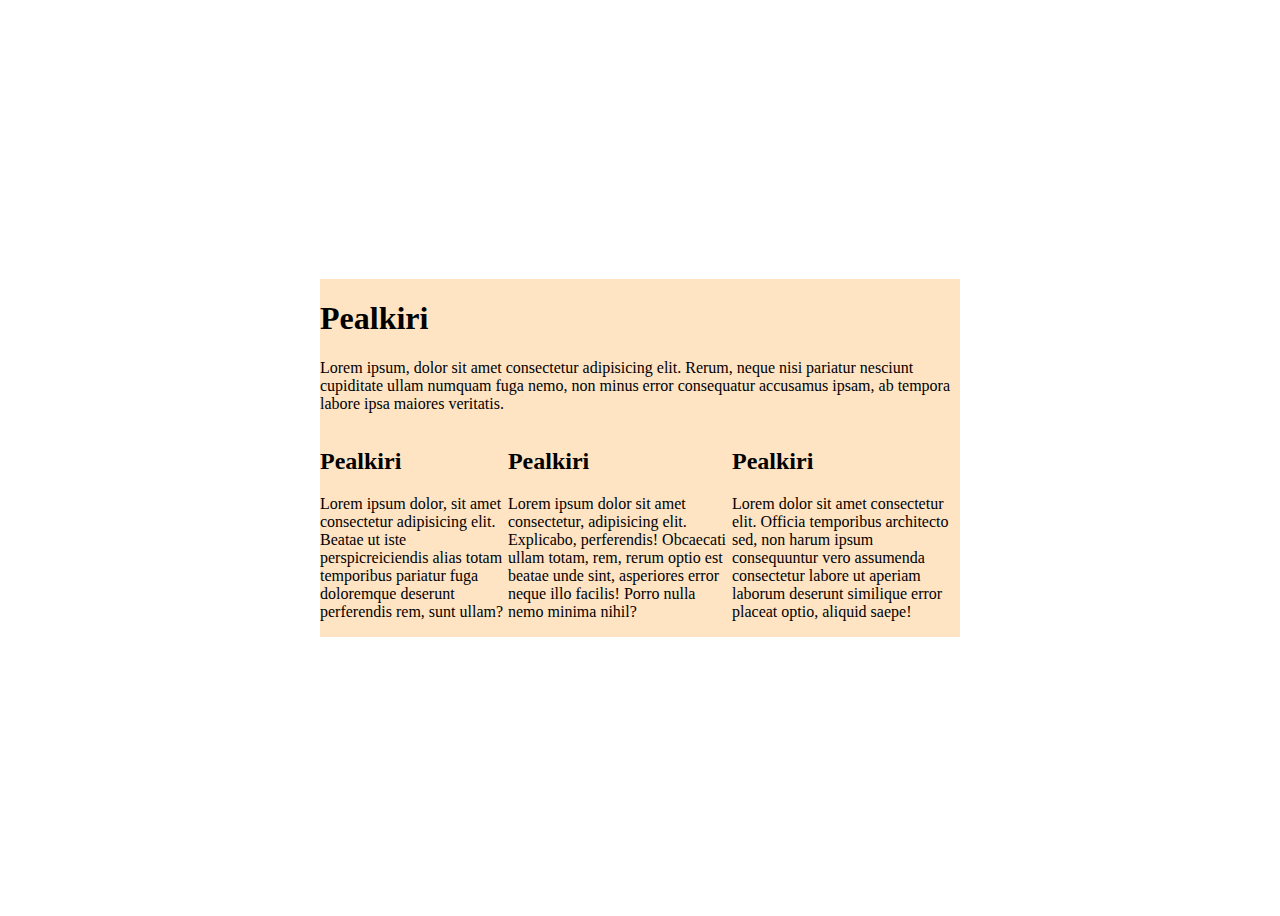
<file: 03-13.02/index.html>
<!DOCTYPE html>
<html lang="en">
<head>
    <meta charset="UTF-8">
    <meta name="viewport" content="width=device-width, initial-scale=1.0">
    <title>Document</title>
    <link rel="stylesheet" href="style.css">
</head>
<body>
    <main>
<div>
        <h1>Pealkiri</h1>
        <p>Lorem ipsum, dolor sit amet consectetur adipisicing elit. Rerum, neque nisi pariatur nesciunt cupiditate ullam numquam fuga nemo, non minus error consequatur accusamus ipsam, ab tempora labore ipsa maiores veritatis.</p>
    </div>
    <div class="card-row">
               <div>
                <h2>Pealkiri</h2>
                <p>Lorem ipsum dolor, sit amet consectetur adipisicing elit. Beatae ut iste perspicreiciendis alias totam temporibus pariatur fuga doloremque deserunt perferendis rem, sunt ullam?</p>
               </div>

               <div>
               <h2>Pealkiri</h2>
                <p>Lorem ipsum dolor sit amet consectetur, adipisicing elit. Explicabo, perferendis! Obcaecati ullam totam, rem, rerum optio est beatae unde sint, asperiores error neque illo facilis! Porro nulla nemo minima nihil?</p>
               </div>

               <div>
                <h2> Pealkiri</h2>
               <p>Lorem  dolor sit amet consectetur elit. Officia temporibus architecto sed, non harum ipsum consequuntur vero assumenda consectetur labore ut aperiam laborum deserunt similique error placeat optio, aliquid saepe!</p>
               </div>
    </div>
</div>
</main>
</body>
</html>
</file>
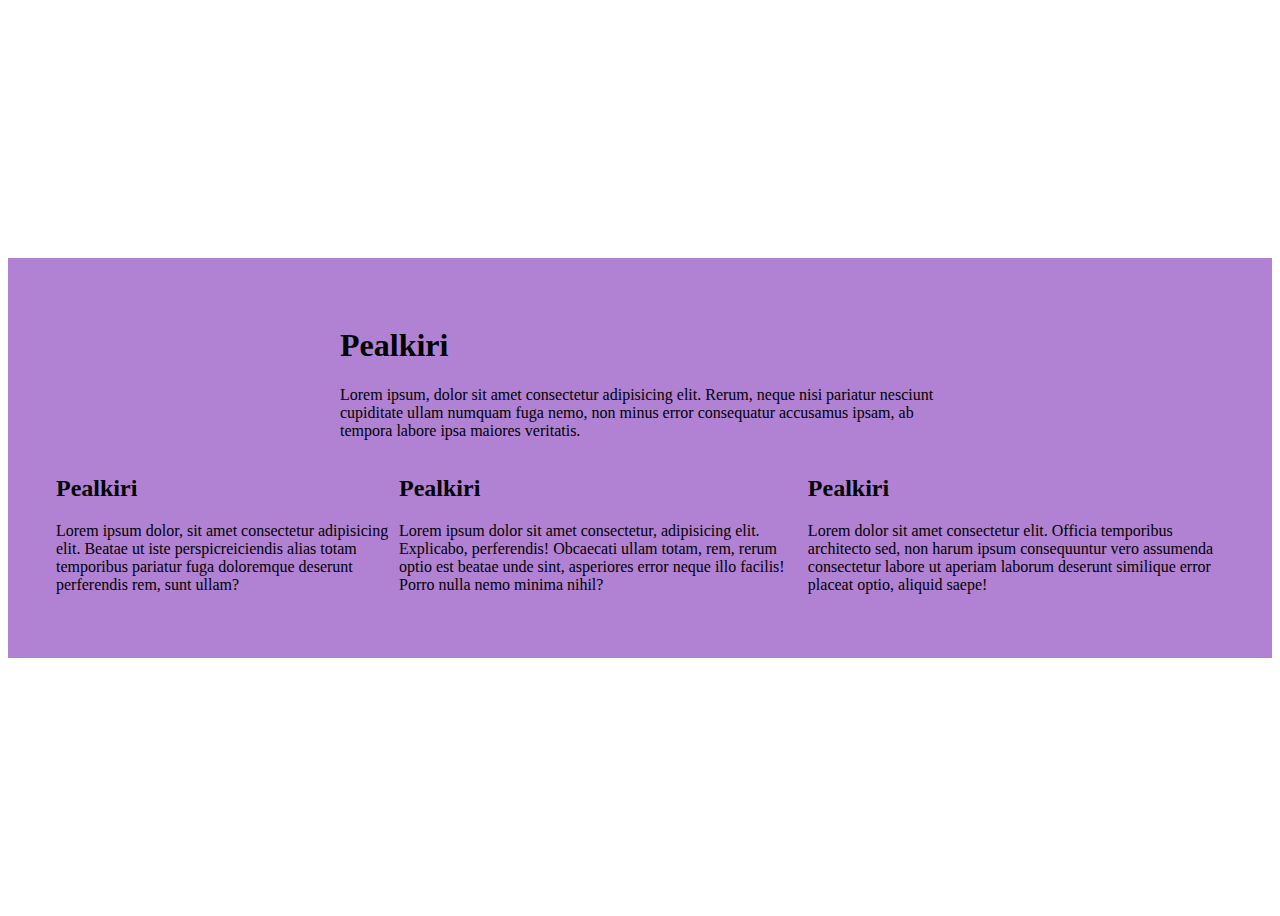
<file: 05-27.02/index.html>
<!DOCTYPE html>
<html lang="en">
<head>
    <meta charset="UTF-8">
    <meta name="viewport" content="width=device-width, initial-scale=1.0">
    <title>Document</title>
    <link rel="stylesheet" href="style.css">
</head>
<body>
    <main>
    <div class="hero-container">
    <div class="hero-content">
        <h1>Pealkiri</h1>
        <p>Lorem ipsum, dolor sit amet consectetur adipisicing elit. Rerum, neque nisi pariatur nesciunt cupiditate ullam numquam fuga nemo, non minus error consequatur accusamus ipsam, ab tempora labore ipsa maiores veritatis.</p>
    </div>
    </div>
    <div class="card-row">
               <div>
                <h2>Pealkiri</h2>
                <p>Lorem ipsum dolor, sit amet consectetur adipisicing elit. Beatae ut iste perspicreiciendis alias totam temporibus pariatur fuga doloremque deserunt perferendis rem, sunt ullam?</p>
               </div>

               <div>
               <h2>Pealkiri</h2>
                <p>Lorem ipsum dolor sit amet consectetur, adipisicing elit. Explicabo, perferendis! Obcaecati ullam totam, rem, rerum optio est beatae unde sint, asperiores error neque illo facilis! Porro nulla nemo minima nihil?</p>
               </div>

               <div>
                <h2> Pealkiri</h2>
               <p>Lorem  dolor sit amet consectetur elit. Officia temporibus architecto sed, non harum ipsum consequuntur vero assumenda consectetur labore ut aperiam laborum deserunt similique error placeat optio, aliquid saepe!</p>
               </div>
    </div>
</div>
</main>
</body>
</html>
</file>
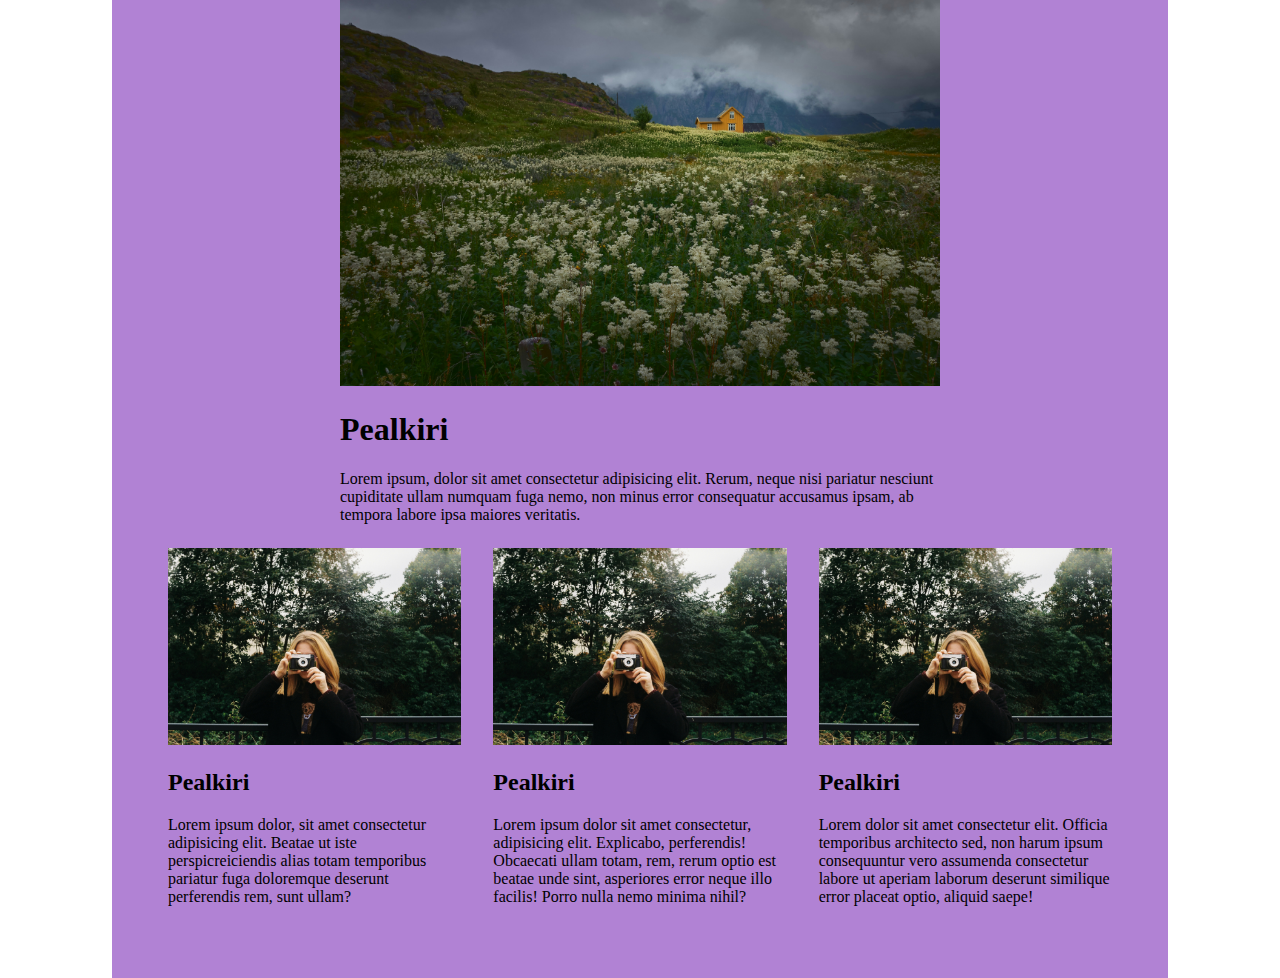
<file: 06-05.03/index.html>
<!DOCTYPE html>
<html lang="en">
<head>
    <meta charset="UTF-8">
    <meta name="viewport" content="width=device-width, initial-scale=1.0">
    <title>Document</title>
    <link rel="stylesheet" href="style.css">
</head>
<body>
    <main>
    <div class="hero-container">
    <div class="hero-content">
        <img class="img_up" src="vidar-nordli-mathisen-4Yt-M2-O92Y-unsplash.jpg" alt="house">
        <h1>Pealkiri</h1>
        <p>Lorem ipsum, dolor sit amet consectetur adipisicing elit. Rerum, neque nisi pariatur nesciunt cupiditate ullam numquam fuga nemo, non minus error consequatur accusamus ipsam, ab tempora labore ipsa maiores veritatis.</p>
    </div>
    </div>
    <div class="card-row">
               <div class="card">
                <img class="img_down" src="nadzeya-matskevich-5L0AJF1bLh4-unsplash.jpg" alt="">
                <h2>Pealkiri</h2>
                <p>Lorem ipsum dolor, sit amet consectetur adipisicing elit. Beatae ut iste perspicreiciendis alias totam temporibus pariatur fuga doloremque deserunt perferendis rem, sunt ullam?</p>
               </div>

               <div class="card">
                <img class="img_down" src="nadzeya-matskevich-5L0AJF1bLh4-unsplash.jpg" alt="">
               <h2>Pealkiri</h2>
                <p>Lorem ipsum dolor sit amet consectetur, adipisicing elit. Explicabo, perferendis! Obcaecati ullam totam, rem, rerum optio est beatae unde sint, asperiores error neque illo facilis! Porro nulla nemo minima nihil?</p>
               </div>

               <div class="card">
                <img class="img_down" src="nadzeya-matskevich-5L0AJF1bLh4-unsplash.jpg" alt="">
                <h2> Pealkiri</h2>
               <p>Lorem  dolor sit amet consectetur elit. Officia temporibus architecto sed, non harum ipsum consequuntur vero assumenda consectetur labore ut aperiam laborum deserunt similique error placeat optio, aliquid saepe!</p>
               </div>
    </div>
</div>
</main>
</body>
</html>
</file>
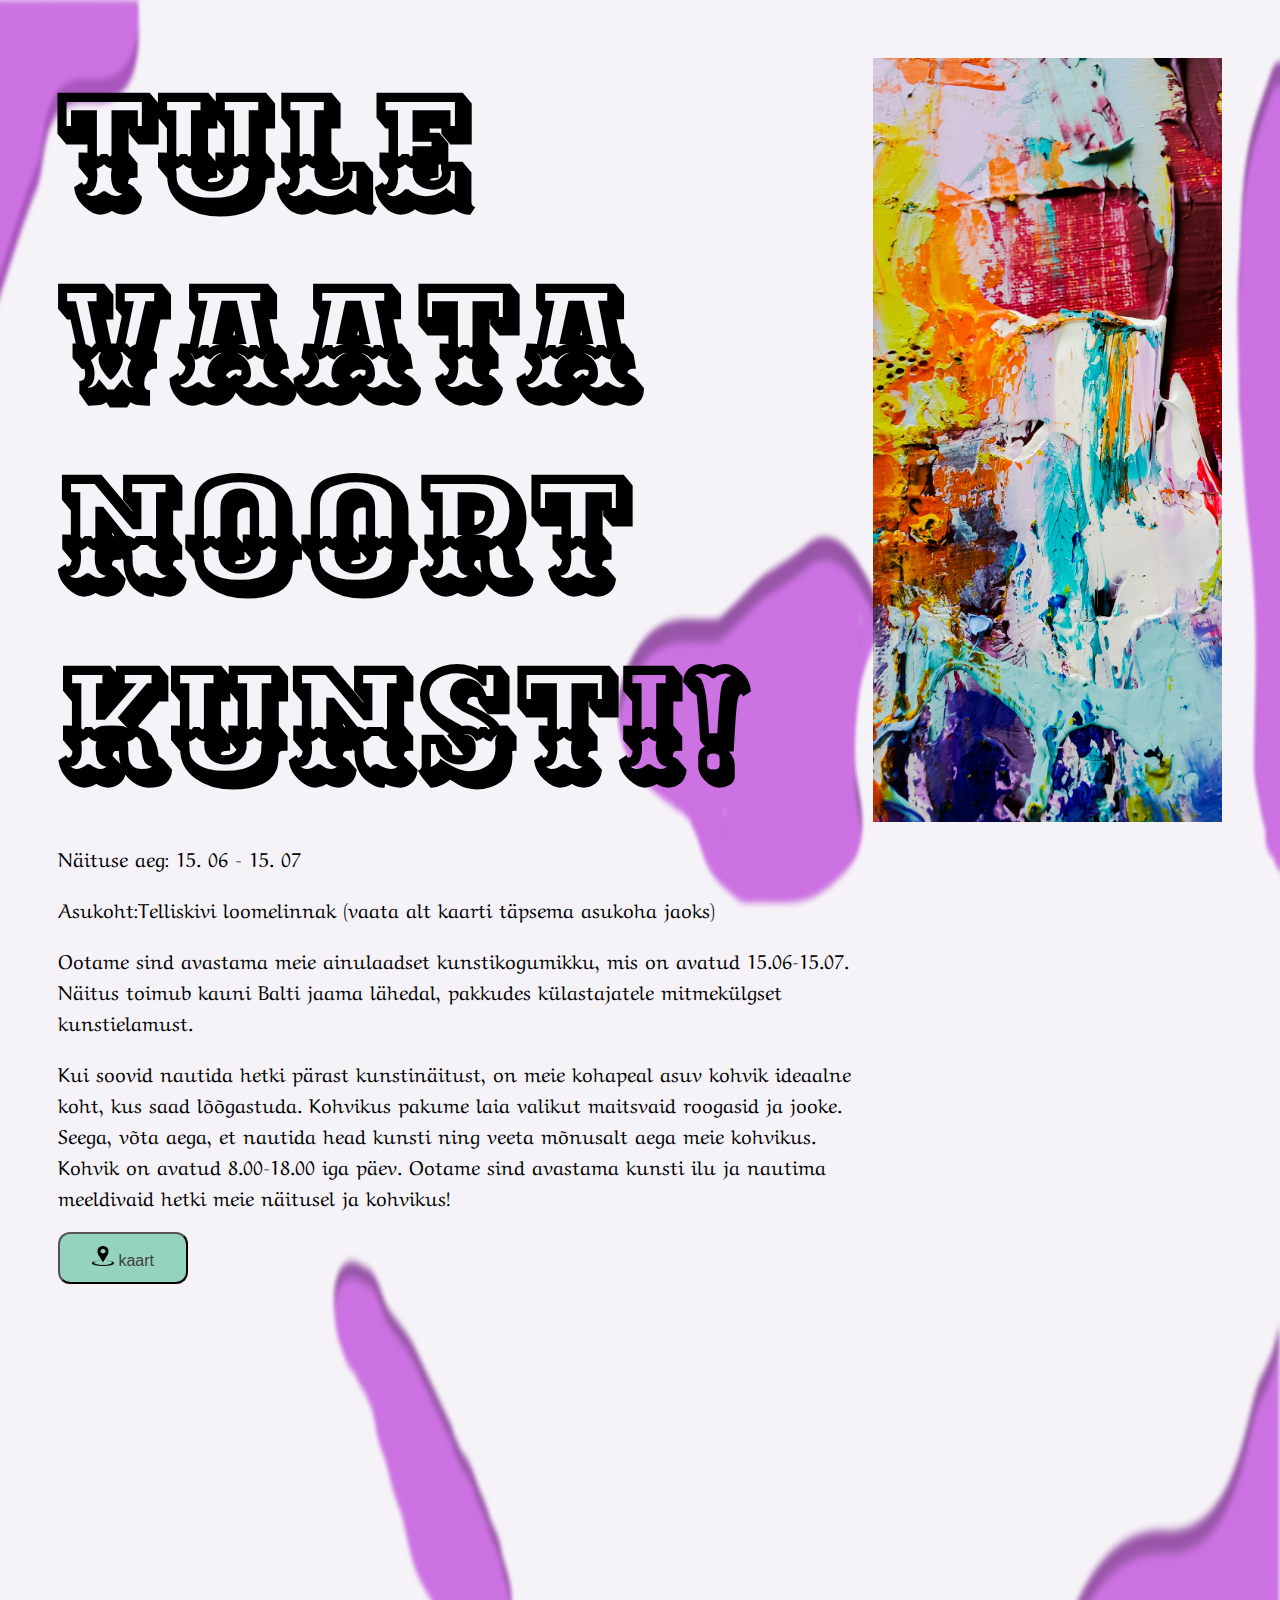
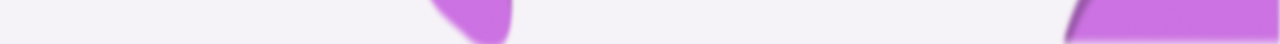
<file: kavandi/index.html>
<!DOCTYPE html>
<html lang="en">
    <head>
        <meta charset="UTF-8" />
        <meta name="viewport" content="width=device-width, initial-scale=1.0" />
        <title>Tule vaata noort kunsti!</title>
        <link rel="stylesheet" href="style.css" />
        <link rel="preconnect" href="https://fonts.googleapis.com" />
        <link rel="preconnect" href="https://fonts.gstatic.com" crossorigin />
        <link
            href="https://fonts.googleapis.com/css2?family=Ewert&display=swap"
            rel="stylesheet"
        />
        <link rel="preconnect" href="https://fonts.googleapis.com" />
        <link rel="preconnect" href="https://fonts.gstatic.com" crossorigin />
        <link
            href="https://fonts.googleapis.com/css2?family=Aref+Ruqaa+Ink:wght@400;700&family=Ewert&display=swap"
            rel="stylesheet"
        />
    </head>
    <body>
        <main class="padding">
            <div class="parent">
                <div class="div1">
                    <h1 class="phone_font_h1">TULE VAATA NOORT KUNSTI!</h1>
                </div>
                <div class="div3"></div>
                <div class="div2">
                    <p class="text phone_text">Näituse aeg: 15. 06 - 15. 07</p>
                    <p>
                        Asukoht:Telliskivi loomelinnak (vaata alt kaarti täpsema
                        asukoha jaoks)
                    </p>
                    <p class="text phone_text">
                        Ootame sind avastama meie ainulaadset kunstikogumikku,
                        mis on avatud 15.06-15.07. Näitus toimub kauni Balti
                        jaama lähedal, pakkudes külastajatele mitmekülgset
                        kunstielamust.
                    </p>
                    <p class="text phone_text">
                        Kui soovid nautida hetki pärast kunstinäitust, on meie
                        kohapeal asuv kohvik ideaalne koht, kus saad lõõgastuda.
                        Kohvikus pakume laia valikut maitsvaid roogasid ja
                        jooke. Seega, võta aega, et nautida head kunsti ning
                        veeta mõnusalt aega meie kohvikus. Kohvik on avatud
                        8.00-18.00 iga päev. Ootame sind avastama kunsti ilu ja
                        nautima meeldivaid hetki meie näitusel ja kohvikus!
                    </p>
                    <a
                        href="https://www.google.com/maps/place/Telliskivi+Loomelinnak/@59.4398408,24.7289875,17z/data=!3m1!4b1!4m6!3m5!1s0x4692937df0698a4b:0x7a3bb357251f6365!8m2!3d59.4398408!4d24.7289875!16s%2Fg%2F11c4strr56?entry=ttu"
                    >
                        <button class="button">
                            <img
                                class="map"
                                src="kisspng-geo-fence-computer-icons-computer-software-black-address-symbols-5b1042e23e4222.033803891527792354255.png"
                                alt="map"
                            />
                            kaart
                        </button>
                    </a>
                </div>
                <div class="div4"></div>
            </div>
        </main>
    </body>
</html>
</file>
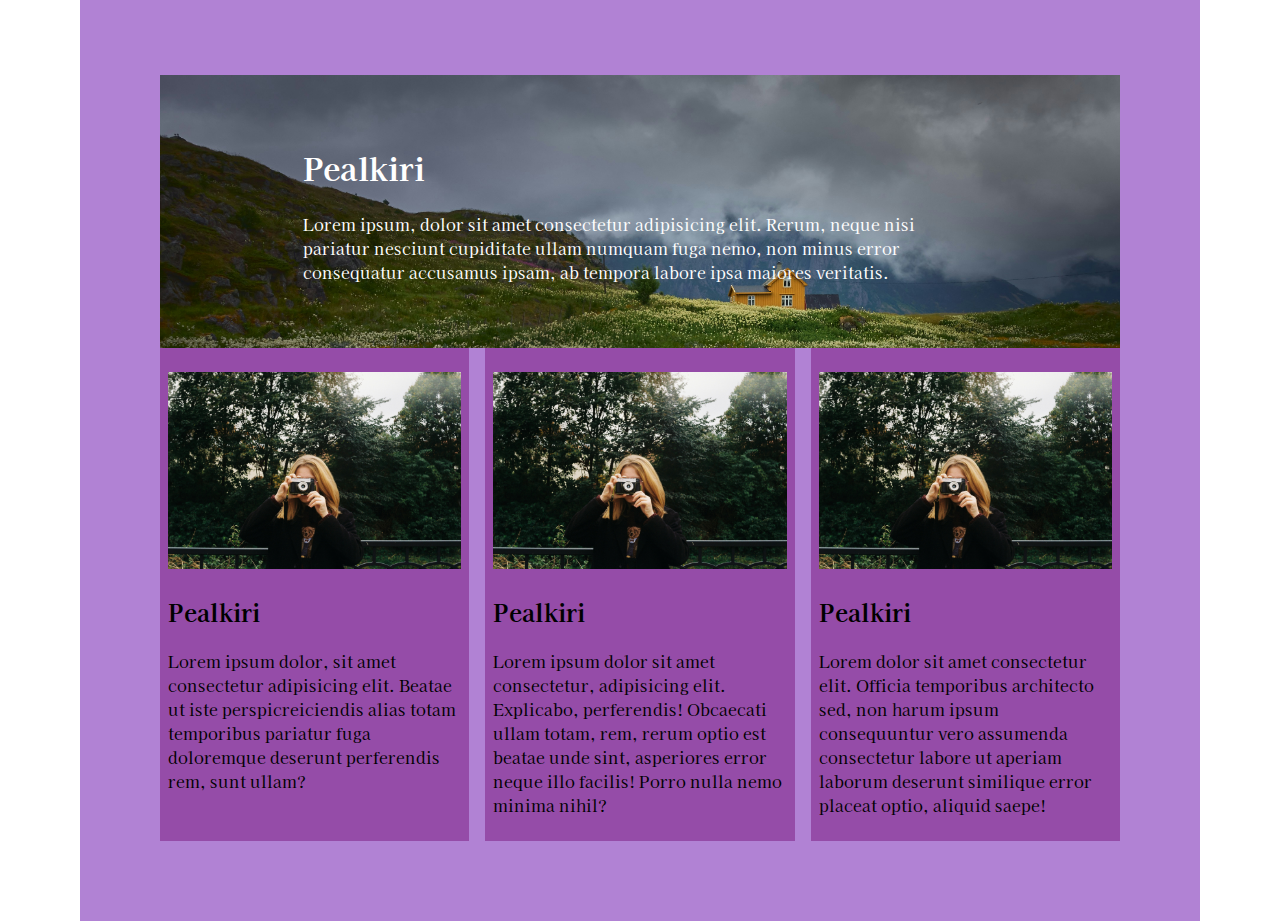
<file: tunnitoo/index.html>
<!DOCTYPE html>
<html lang="en">
<head>
    <meta charset="UTF-8">
    <meta name="viewport" content="width=device-width, initial-scale=1.0">
    <title>Document</title>
    <link rel="stylesheet" href="style.css">
    <style>
        @import url('https://fonts.googleapis.com/css2?family=Kaisei+Opti&display=swap');
        </style>
</head>
<body class="kaisei-opti-regular">
    <main>
    <div class="hero-container">
    <div class="hero-content">
        <h1>Pealkiri</h1>
        <p class="colour"> Lorem ipsum, dolor sit amet consectetur adipisicing elit. Rerum, neque nisi pariatur nesciunt cupiditate ullam numquam fuga nemo, non minus error consequatur accusamus ipsam, ab tempora labore ipsa maiores veritatis.</p>
    </div>
    </div>
    <div class="card-row">
               <div class="card">
                <img class="img_down" src="nadzeya-matskevich-5L0AJF1bLh4-unsplash.jpg" alt="">
                <h2>Pealkiri</h2>
                <p>Lorem ipsum dolor, sit amet consectetur adipisicing elit. Beatae ut iste perspicreiciendis alias totam temporibus pariatur fuga doloremque deserunt perferendis rem, sunt ullam?</p>
               </div>

               <div class="card">
                <img class="img_down" src="nadzeya-matskevich-5L0AJF1bLh4-unsplash.jpg" alt="">
               <h2>Pealkiri</h2>
                <p>Lorem ipsum dolor sit amet consectetur, adipisicing elit. Explicabo, perferendis! Obcaecati ullam totam, rem, rerum optio est beatae unde sint, asperiores error neque illo facilis! Porro nulla nemo minima nihil?</p>
               </div>

               <div class="card">
                <img class="img_down" src="nadzeya-matskevich-5L0AJF1bLh4-unsplash.jpg" alt="">
                <h2> Pealkiri</h2>
               <p>Lorem  dolor sit amet consectetur elit. Officia temporibus architecto sed, non harum ipsum consequuntur vero assumenda consectetur labore ut aperiam laborum deserunt similique error placeat optio, aliquid saepe!</p>
               </div>
    </div>
</div>
</main>
</body>
</html>
</file>
<file: 03-13.02/style.css>
body {
    display: flex;
    justify-content: center;
    align-items: center;
    height: 100vh; 
}
main {
    background-color: bisque;
    width: 80ch;
    max-width: 100%;
}
.card-row {
    display: flex;
}
</file>
<file: 05-27.02/style.css>
body {
    display: flex;
    justify-content: center;
    align-items: center;
    height: 100vh;
}
main {
    background-color: rgb(177, 130, 212);
    max-width: 1200px;
    width: 100%;
    padding: 3rem;
}
.card-row {
    display: flex;
}
.hero-container {
    display: flex;
    justify-content: center;
}
.hero-content {
    width: 75ch;
}
</file>
<file: 06-05.03/style.css>
body {
    display: flex;
    justify-content: center;
    align-items: center;
    height: 100vh;
}
main {
    background-color: rgb(177, 130, 212);
    max-width: 60rem;
    width: 100%;
    padding: 3rem;
}
.card-row {
    display: flex;
    flex-wrap: wrap;
    gap: 1rem;
}
.hero-container {
    display: flex;
    justify-content: center;
}
.hero-content {
    width: 75ch;
}
.card {
    min-width: 18rem;
    flex: 1;
    padding: 0.5rem;
}
.img_up {
    width: 100%;
}
.img_down {
    width: 100%;
}
</file>
<file: kavandi/style.css>
body {
    background-image: url(background.jpg);
    background-repeat: no-repeat;
    background-size: 100% 100%;
    min-height: 100vh;
}
h1 {
    font-family: ewert;
    font-size: 154px;
    font-style: bold;
    margin: 0;
}
p {
    font-family: aref ruqaa ink;
    font-size: 20px;
}
.padding {
    padding: 50px;
}
.parent {
    display: grid;
    grid-template-columns: 70% 30%;
    grid-template-rows: repeat(2, 1fr);
    grid-column-gap: 0px;
    grid-row-gap: 0px;
}
.div1 {
    grid-area: 1 / 1 / 2 / 2;
}
.div2 {
    grid-area: 2 / 1 / 3 / 2;
}
.div3 {
    grid-area: 1 / 2 / 2 / 3;
    background-image: url(picture.jpg);
    background-size: cover;
}
.div4 {
    grid-area: 2 / 2 / 3 / 3;
}
.text {
    width: 80ch;
}

.button {
    background-color: rgba(148, 211, 189, 1);
    border-radius: 12px;
    color: rgba(65, 65, 65, 1);
    padding: 12px 32px;
    text-align: center;
    font-size: 16px;
    size: 180px 67px;
}
.map {
    height: 20px;
    width: 22px;
}
@media (max-width: 800px) {
    body {
        background-image: url(phone.jpg);
    }
    .phone_font_h1 {
        font-size: 92px;
        font-style: bold;
        margin: 0;
        text-shadow: 0 0 black;
    }
    .phone_text {
        width: 50ch;
    }
    .parent {
        display: grid;
        grid-template-columns: 1fr;
        grid-template-rows: repeat(3, 1fr);
        grid-column-gap: 0px;
        grid-row-gap: 100px;
        display: inline;
    }
    .div1 {
        grid-area: 1 / 1 / 2 / 2;
        text-align: center;
    }
    .div2 {
        grid-area: 2 / 1 / 3 / 2;
    }
    .div3 {
        grid-area: 3 / 1 / 4 / 2;
        background-image: url(picture.jpg);
        background-size: cover;
        min-height: 499px;
    }
    .padding {
        padding-top: 80px;
        padding-left: 50px;
        padding-bottom: 50px;
        padding-right: 50px;
    }
}
</file>
<file: tunnitoo/style.css>
.kaisei-opti-regular {
    font-family: "Kaisei Opti", serif;
    font-weight: 400;
    font-style: normal;
}

body {
    display: flex;
    justify-content: center;
    align-items: center;
    height: 100vh;
}
h1 {
    color: white;
}
.colour {
    color: white;
}
main {
    background-color: rgb(177, 130, 212);
    max-width: 60rem;
    width: 100%;
    padding: 5rem;
}
.card-row {
    display: flex;
    flex-wrap: wrap;
    gap: 1rem;
}
.hero-container {
    display: flex;
    justify-content: center;
    background-image: url(pilt-02.jpg);
    background-size: cover;
    padding: 3rem;
}
.hero-content {
    width: 75ch;
}
.card {
    background-color: rgb(149, 76, 168);
    min-width: 18rem;
    flex: 1;
    padding: 0.5rem;
    padding-top: 1.5rem;
}
.img_down {
    width: 100%;
}
</file>
